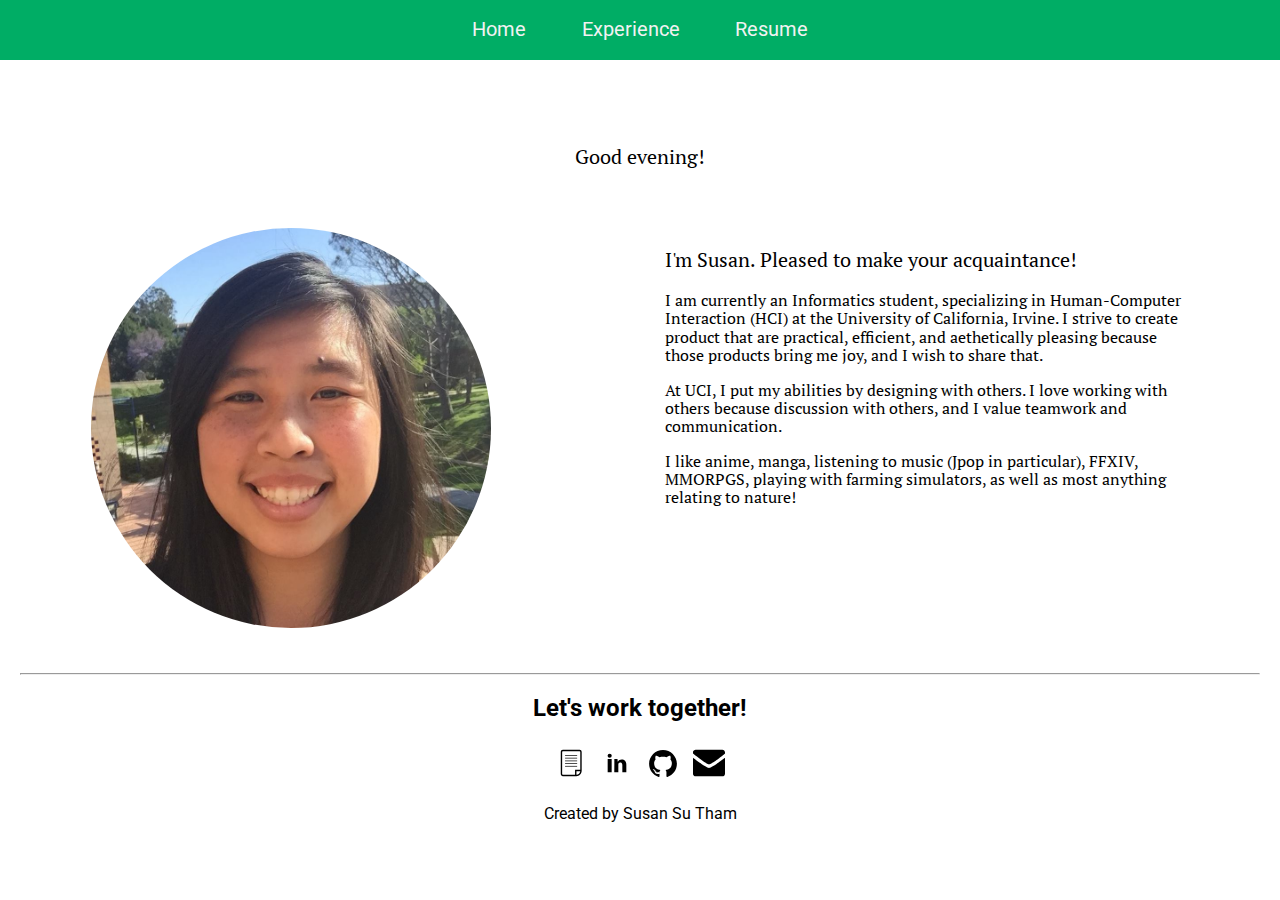
<file: index.html>
<!DOCTYPE html>
<!-- 
iframe usage was inspired by https://tyhopp.me/cv/ - I replaced his cv with my resume link
https://www.iconfinder.com/icons/216394/linkedin_social_icon#size=32
https://www.iconfinder.com/icons/928418/document_letter_note_page_paper_report_icon#size=32
https://www.iconfinder.com/icons/103176/email_mail_icon#size=32
https://www.iconfinder.com/icons/227579/mail_icon#size=32
https://www.iconfinder.com/icons/394187/github_icon#size=32

-->


<html lang="en">

    <head>
        <meta charset="utf-8">
        <meta name="viewport" content="width=device-width, initial-scale=1.0">

        <title>Susan Tham</title>

        <meta name="author" content="Susan Su Tham">
        <meta name="description" content="The Portfolio of Susan Tham">
        <link href="https://fonts.googleapis.com/css?family=PT+Sans|PT+Serif|Roboto" rel="stylesheet">
        <link href="style.css" rel="stylesheet">


    </head>

    <body>
        <header>
        <nav class="top-nav-bar">
            <ul>
                <li><a class="fade" href="index.html">Home</a></li>
                <li><a class="fade" href="pages/projects.html">Experience</a></li>
                <li><a class="fade" href="pages/resume.html">Resume</a></li>
            </ul>
        </nav>
        </header>
        
        <main>
        <p id="greeting"></p>

        
        <div id="introduction-container">
        <div><img id="headshot" class="introduction" src="assets/img/susanheadshot.jpg"></div>
        
        <div id="intro-paragraphs" class="introduction">
            <p id="intro-big">I'm Susan. Pleased to make your acquaintance!</p>
            <p>I am currently an Informatics student, specializing in Human-Computer Interaction (HCI) at the University of California, Irvine. I strive to create product that are practical, efficient, and aethetically pleasing because those products bring me joy, and I wish to share that. 
            </p>
            <p>At UCI, I put my abilities by designing with others. I love working with others because discussion with others, and I value teamwork and communication. </p>
            <p>I like anime, manga, listening to music (Jpop in particular), FFXIV, MMORPGS, playing with farming simulators, as well as most anything relating to nature!
            </p>
            
        </div>
        
        <div>
        </div>
        </div>
            
        </main>
        
        <footer class="footer-wrap">
            <hr>
            <div class="contact-me">

            <h2>Let's work together!</h2>
            <div id="contact-info">

                <a href="./pages/resume.html">
                    <img class="contact-icons" src="assets/img/if_Document_928418.svg"></a>

                <a href="https://www.linkedin.com/in/susantham963/" target="_blank">
                    <img class="contact-icons" id="in-icon" src="assets/img/if_social-linkedin_216394.svg"></a>

                <a href="https://github.com/susantham" target="_blank">
                    <img class="contact-icons" id="github-icon" src="assets/img/if_github_rounded_394187.svg"></a>

                <a href="mailto:susan.tham963@gmail.com" target="_blank">
                    <img class="contact-icons" id="mail-icon" src="assets/img/if_mail-24_103176.svg" alt="mailto:susan.tham963@gmail.com"> </a>
            </div>
            </div>
            
            <div>
                <p>Created by Susan Su Tham</p>
            </div>
        </footer>

        <script src="https://code.jquery.com/jquery-1.12.4.js" integrity="sha256-Qw82+bXyGq6MydymqBxNPYTaUXXq7c8v3CwiYwLLNXU=" crossorigin="anonymous"></script>

        <script src="assets/js/script.js"></script>
        <script>
            document.getElementById("greeting").innerHTML = todaydate();
        </script>

    

    </body>

</html>
</file>
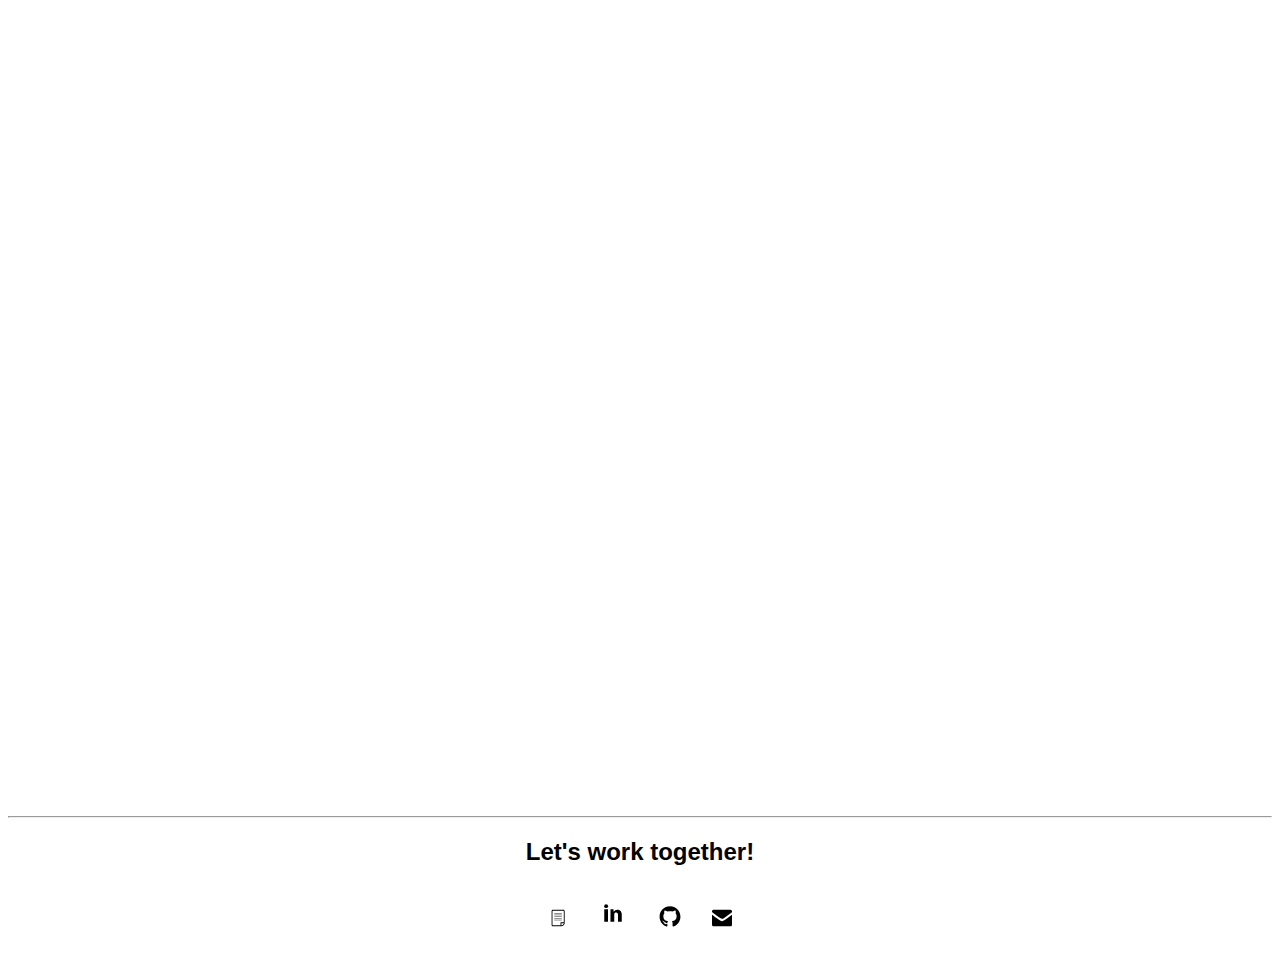
<file: resume.html>
<!DOCTYPE html>

<html>
    <head>
        <meta charset="utf-8">
        <meta name="viewport" content="width=device-width, initial-scale=1.0">

        <title>Susan Tham Resume</title>

        <meta name="author" content="Susan Su Tham">
        <meta name="description" content="Resume of Susan Tham">
        <link href="main.css" rel="stylesheet">
    </head>

    <body>
        
        
        <iframe id="resume-iframe" src="https://docs.google.com/viewerng/viewer?url=https://github.com/susantham/resume/raw/master/resume-Susan.pdf?pid=explorer&amp;efh=false&amp;a=v&amp;chrome=false&amp;embedded=true" style="width: 100%; height: 800px; display: block;" frameborder="0"></iframe>
    
        
        
        <div class="footer-wrap">
        <hr>
        <footer>
            <div class="contact-me">

            <h2>Let's work together!</h2>
            <div id="contact-info">

                <a href="./resume.html">
                    <img class="contact-icons" src="assets/if_Document_928418.svg"></a>

                <a href="https://www.linkedin.com/in/susantham963/">
                    <img class="contact-icons" id="in-icon" src="assets/if_social-linkedin_216394.svg"></a>

                <a href="https://github.com/susantham">
                    <img class="contact-icons" id="github-icon" src="assets/if_github_rounded_394187.svg"></a>

                <a href="mailto:susan.tham963@gmail.com">
                    <img class="contact-icons" id="mail-icon" src="assets/if_mail-24_103176.svg" alt="mailto:susan.tham963@gmail.com"> </a>
            </div>
            </div>
        </footer>
        </div>
    </body>
</html>
</file>
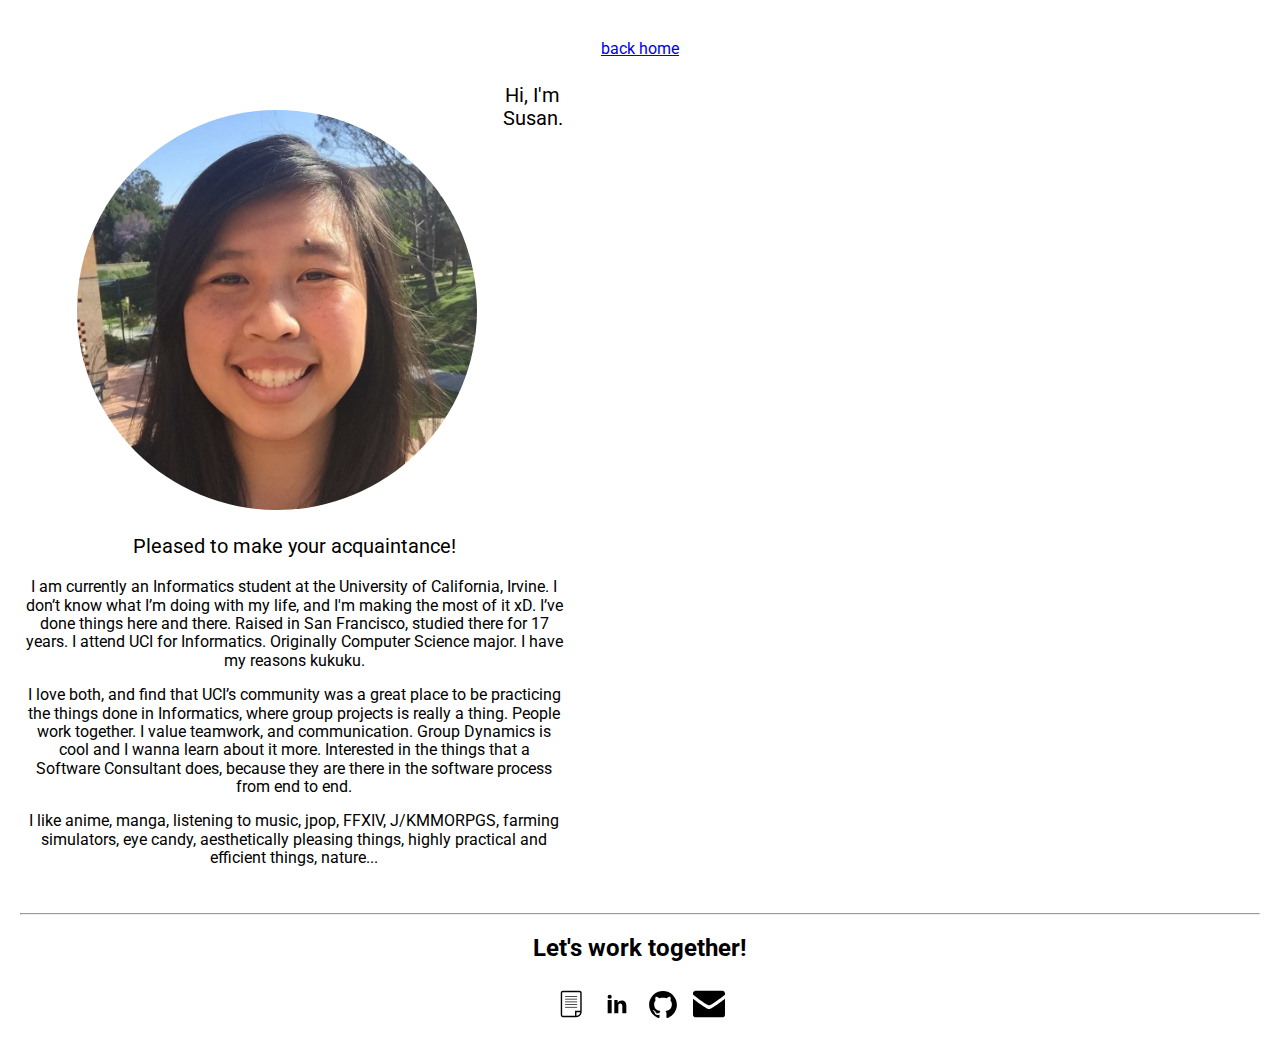
<file: pages/about.html>
<!DOCTYPE html>
<!-- 
iframe usage was inspired by https://tyhopp.me/cv/ - I replaced his cv with my resume link
https://www.iconfinder.com/icons/216394/linkedin_social_icon#size=32
https://www.iconfinder.com/icons/928418/document_letter_note_page_paper_report_icon#size=32
https://www.iconfinder.com/icons/103176/email_mail_icon#size=32
https://www.iconfinder.com/icons/227579/mail_icon#size=32
https://www.iconfinder.com/icons/394187/github_icon#size=32

-->


<html lang="en">

    <head>
        <meta charset="utf-8">
        <meta name="viewport" content="width=device-width, initial-scale=1.0">

        <title>Susan Tham</title>

        <meta name="author" content="Susan Su Tham">
        <meta name="description" content="The Portfolio of Susan Tham">
        <link href="https://fonts.googleapis.com/css?family=PT+Sans|PT+Serif|Roboto" rel="stylesheet">
        <link href="../style.css" rel="stylesheet">

    </head>

    <body>
        <a href="../index.html">back home</a>

        <div id="introduction-container">
        <img id="headshot" class="introduction" src="../assets/img/susanheadshot.jpg">
        
        <div id="intro-placeholder" class="introduction">
            <p id="intro-big">Hi, I'm Susan. Pleased to make your acquaintance!</p>
            <p>I am currently an Informatics student at the University of California, Irvine. I don’t know what I’m doing with my life, and I'm making the most of it xD. I’ve done things here and there. Raised in San Francisco, studied there for 17 years. I attend UCI for Informatics. Originally Computer Science major. I have my reasons kukuku.</p>
            <p>I love both, and find that UCI’s community was a great place to be practicing the things done in Informatics, where group projects is really a thing. People work together. I value teamwork, and communication. Group Dynamics is cool and I wanna learn about it more. Interested in the things that a Software Consultant does, because they are there in the software process from end to end. </p>
            <p>I like anime, manga, listening to music, jpop, FFXIV, J/KMMORPGS, farming simulators, eye candy, aesthetically pleasing things, highly practical and efficient things, nature...
            </p>
            
        </div>
        
        <div>
        </div>
        </div>
        
        <div class="footer-wrap">
        <footer>
            <hr>
            <div class="contact-me">

            <h2>Let's work together!</h2>
            <div id="contact-info">

                <a href="./pages/resume.html">
                    <img class="contact-icons" src="../assets/img/if_Document_928418.svg"></a>

                <a href="https://www.linkedin.com/in/susantham963/" target="_blank">
                    <img class="contact-icons" id="in-icon" src="../assets/img/if_social-linkedin_216394.svg"></a>

                <a href="https://github.com/susantham" target="_blank">
                    <img class="contact-icons" id="github-icon" src="../assets/img/if_github_rounded_394187.svg"></a>

                <a href="mailto:susan.tham963@gmail.com" target="_blank">
                    <img class="contact-icons" id="mail-icon" src="../assets/img/if_mail-24_103176.svg" alt="mailto:susan.tham963@gmail.com"> </a>
            </div>
            </div>    
        </footer>
        </div>

    </body>

</html>
</file>
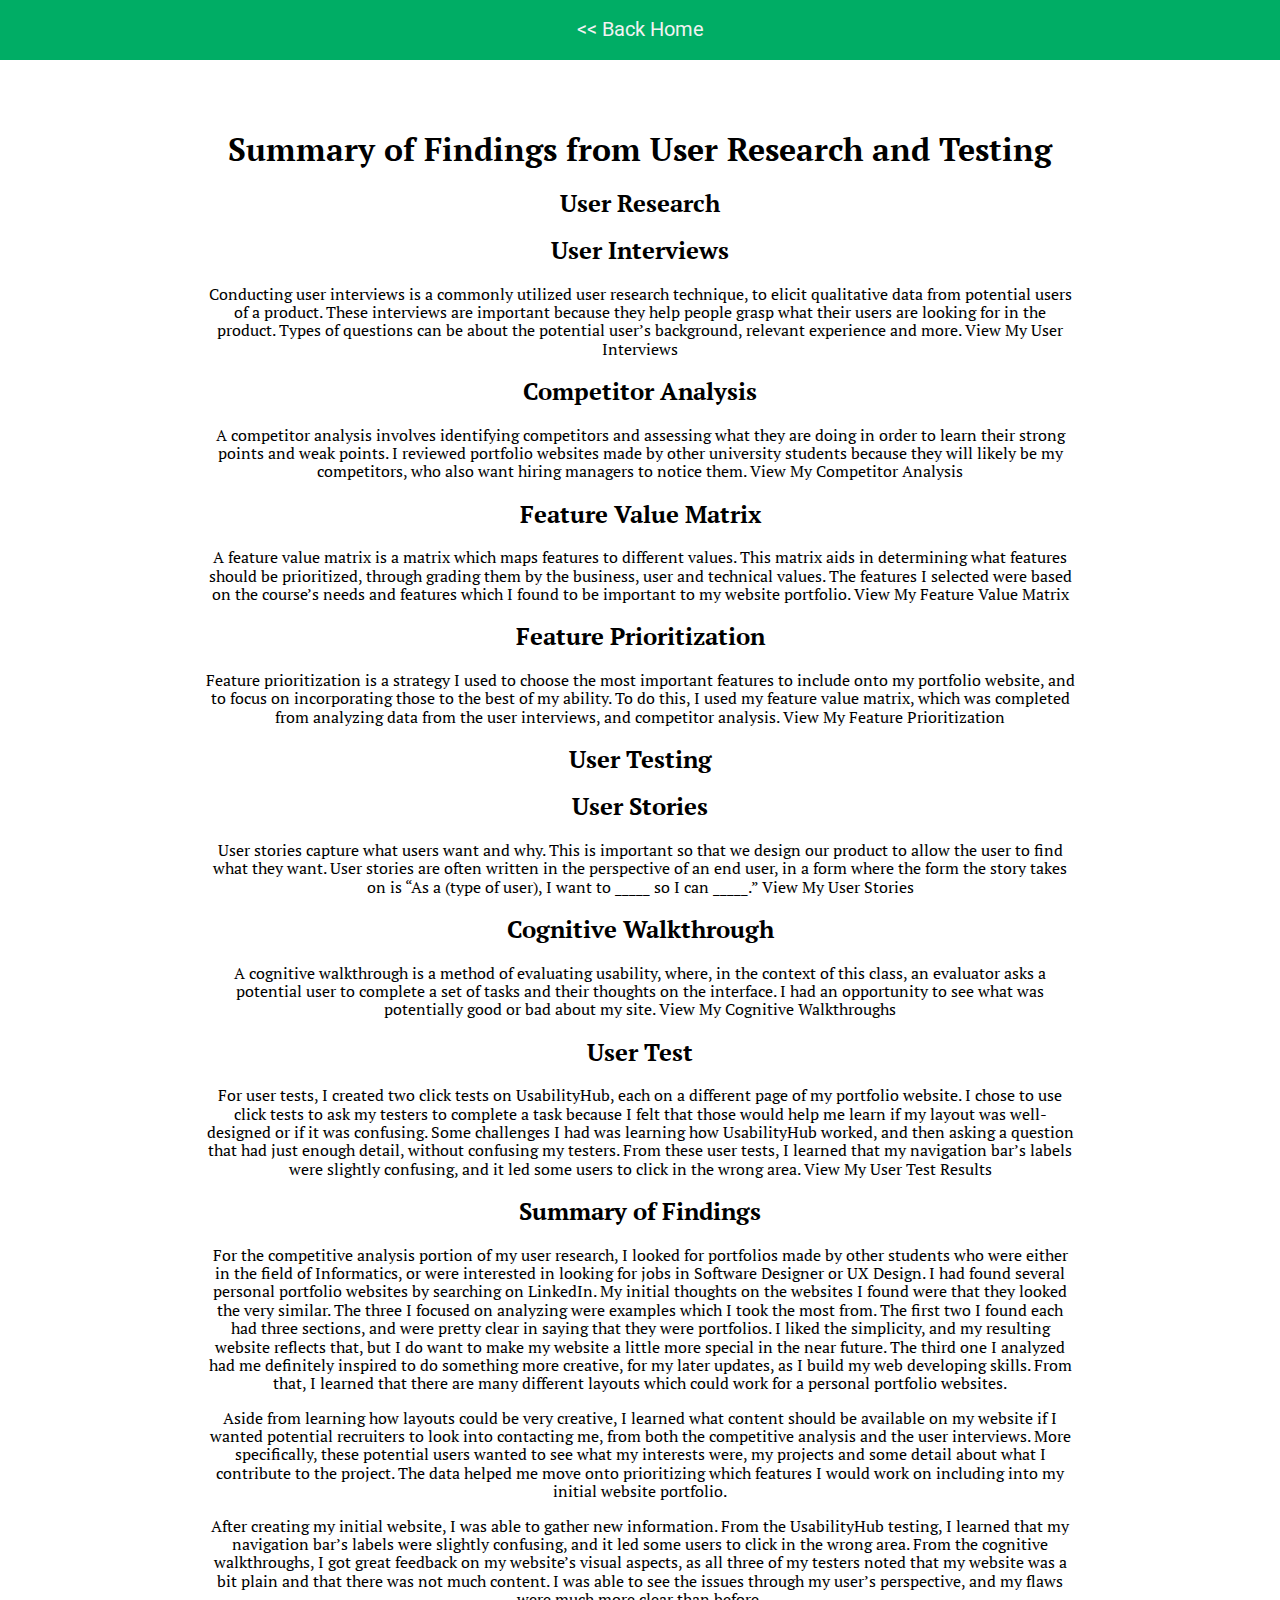
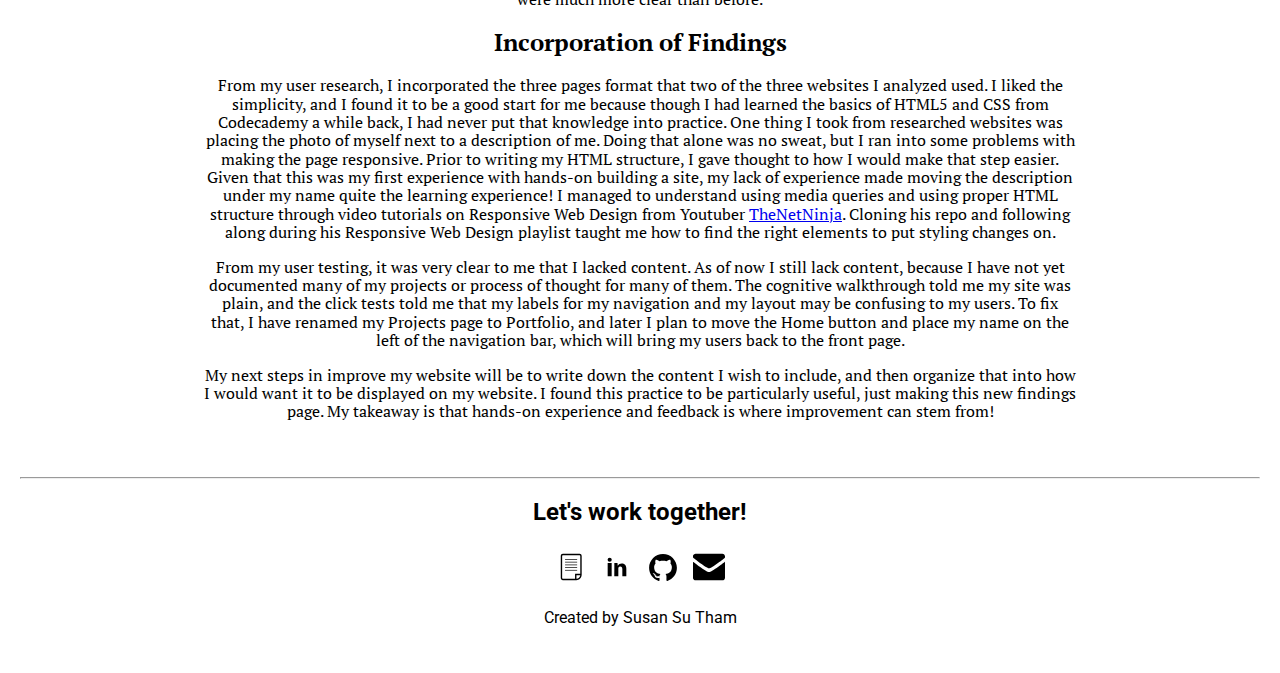
<file: pages/final.html>
<!DOCTYPE html>
<html lang="en">
    <head>
        <meta charset="utf-8">
        <meta name="viewport" content="width=device-width, initial-scale=1.0">

        <title>Final Project Part 2</title>

        <meta name="author" content="Susan Su Tham">
        <meta name="Final Project Part 2" content="Susan Tham's Summary of Findings">
        <link href="https://fonts.googleapis.com/css?family=PT+Sans|PT+Serif|Roboto" rel="stylesheet">
        <link href="../style.css" rel="stylesheet">
    </head>
        
    <body>
        <header>
        <nav class="top-nav-bar">
            <a href="../index.html">&lt;&lt; Back Home</a>
        </nav>
        </header>
        
        <main>
            
            <header><h1>Summary of Findings from User Research and Testing</h1></header>

<section class="findings">
    <header><h2>User Research</h2></header>

<article>
    <header><h2>User Interviews</h2></header>
<p>Conducting user interviews is a commonly utilized user research technique, to elicit qualitative data from potential users of a product. These interviews are important because they help people grasp what their users are looking for in the product. Types of questions can be about the potential user’s background, relevant experience and more.
    View My User Interviews</p>
</article>
    <article>
        <header><h2>Competitor Analysis</h2></header>
<p>A competitor analysis involves identifying competitors and assessing what they are doing in order to learn their strong points and weak points. I reviewed portfolio websites made by other university students because they will likely be my competitors, who also want hiring managers to notice them.
    View My Competitor Analysis</p>
    </article>
    <article>
        <header><h2>Feature Value Matrix</h2></header>
<p>A feature value matrix is a matrix which maps features to different values. This matrix aids in determining what features should be prioritized, through grading them by the business, user and technical values. The features I selected were based on the course’s needs and features which I found to be important to my website portfolio.
    View My Feature Value Matrix</p>
    </article>
    <article>
    
        <header><h2>Feature Prioritization</h2></header>
<p>Feature prioritization is a strategy I used to choose the most important features to include onto my portfolio website, and to focus on incorporating those to the best of my ability. To do this, I used my feature value matrix, which was completed from analyzing data from the user interviews, and competitor analysis.
    View My Feature Prioritization</p>
    </article>
    
            </section>
            <section class="findings">
                <header><h2>User Testing</h2></header>
    <article>
                
        <header><h2>User Stories</h2></header>
<p>User stories capture what users want and why. This is important so that we design our product to allow the user to find what they want. User stories are often written in the perspective of an end user, in a form where the form the story takes on is “As a (type of user), I want to _____ so I can _____.” 
    View My User Stories</p>
                </article>
    <article>
        <header><h2>Cognitive Walkthrough</h2></header>
<p>A cognitive walkthrough is a method of evaluating usability, where, in the context of this class, an evaluator asks a potential user to complete a set of tasks and their thoughts on the interface. I had an opportunity to see what was potentially good or bad about my site. 

    View My Cognitive Walkthroughs</p>
                </article>
    <article>
                
        <header><h2>User Test</h2></header>
<p>For user tests, I created two click tests on UsabilityHub, each on a different page of my portfolio website. I chose to use click tests to ask my testers to complete a task because I felt that those would help me learn if my layout was well-designed or if it was confusing. Some challenges I had was learning how UsabilityHub worked, and then asking a question that had just enough detail, without confusing my testers. From these user tests, I learned that my navigation bar’s labels were slightly confusing, and it led some users to click in the wrong area.
    View My User Test Results</p>
                </article>
            </section>
            <section class="findings">
        <header><h2>Summary of Findings</h2></header>
        <p>For the competitive analysis portion of my user research, I looked for portfolios made by other students who were either in the field of Informatics, or were interested in looking for jobs in Software Designer or UX Design. I had found several personal portfolio websites by searching on LinkedIn. My initial thoughts on the websites I found were that they looked the very similar. The three I focused on analyzing were examples which I took the most from. The first two I found each had three sections, and were pretty clear in saying that they were portfolios. I liked the simplicity, and my resulting website reflects that, but I do want to make my website a little more special in the near future. The third one I analyzed had me definitely inspired to do something more creative, for my later updates, as I build my web developing skills. From that, I learned that there are many different layouts which could work for a personal portfolio websites.</p>
        <p>Aside from learning how layouts could be very creative, I learned what content should be available on my website if I wanted potential recruiters to look into contacting me, from both the competitive analysis and the user interviews. More specifically, these potential users wanted to see what my interests were, my projects and some detail about what I contribute to the project. The data helped me move onto prioritizing which features I would work on including into my initial website portfolio.</p>
        <p>After creating my initial website, I was able to gather new information. From the UsabilityHub testing, I learned that my navigation bar’s labels were slightly confusing, and it led some users to click in the wrong area. From the cognitive walkthroughs, I got great feedback on my website’s visual aspects, as all three of my testers noted that my website was a bit plain and that there was not much content. I was able to see the issues through my user’s perspective, and my flaws were much more clear than before.</p>
     </section>
            <section class="findings">
                <header><h2>Incorporation of Findings</h2></header>
                <p>From my user research, I incorporated the three pages format that two of the three websites I analyzed used. I liked the simplicity, and I found it to be a good start for me because though I had learned the basics of HTML5 and CSS from Codecademy a while back, I had never put that knowledge into practice. One thing I took from researched websites was placing the photo of myself next to a description of me. Doing that alone was no sweat, but I ran into some problems with making the page responsive. Prior to writing my HTML structure, I gave thought to how I would make that step easier. Given that this was my first experience with hands-on building a site, my lack of experience made moving the description under my name quite the learning experience! I managed to understand using media queries and using proper HTML structure through video tutorials on Responsive Web Design from Youtuber <a href=“https://www.youtube.com/channel/UCW5YeuERMmlnqo4oq8vwUpg/” target="_blank">TheNetNinja</a>. Cloning his repo and following along during his Responsive Web Design playlist taught me how to find the right elements to put styling changes on.</p>
                <p>From my user testing, it was very clear to me that I lacked content. As of now I still lack content, because I have not yet documented many of my projects or process of thought for many of them. The cognitive walkthrough told me my site was plain, and the click tests told me that my labels for my navigation and my layout may be confusing to my users. To fix that, I have renamed my Projects page to Portfolio, and later I plan to move the Home button and place my name on the left of the navigation bar, which will bring my users back to the front page. </p>
                <p>My next steps in improve my website will be to write down the content I wish to include, and then organize that into how I would want it to be displayed on my website. I found this practice to be particularly useful, just making this new findings page. My takeaway is that hands-on experience and feedback is where improvement can stem from! </p>
            </section>
            
        </main>
            
        
        <footer class="footer-wrap">
            <hr>
            <div class="contact-me">

            <h2>Let's work together!</h2>
            <div id="contact-info">

                <a href="resume.html">
                    <img class="contact-icons" src="../assets/img/if_Document_928418.svg"></a>

                <a href="https://www.linkedin.com/in/susantham963/" target="_blank">
                    <img class="contact-icons" id="in-icon" src="../assets/img/if_social-linkedin_216394.svg"></a>

                <a href="https://github.com/susantham" target="_blank">
                    <img class="contact-icons" id="github-icon" src="../assets/img/if_github_rounded_394187.svg"></a>

                <a href="mailto:susan.tham963@gmail.com" target="_blank">
                    <img class="contact-icons" id="mail-icon" src="../assets/img/if_mail-24_103176.svg" alt="mailto:susan.tham963@gmail.com"> </a>
            </div>
            </div>   
            
            <div>
                <p>Created by Susan Su Tham</p>
            </div>
        </footer>
        
    </body>
    
    
</html>
</file>
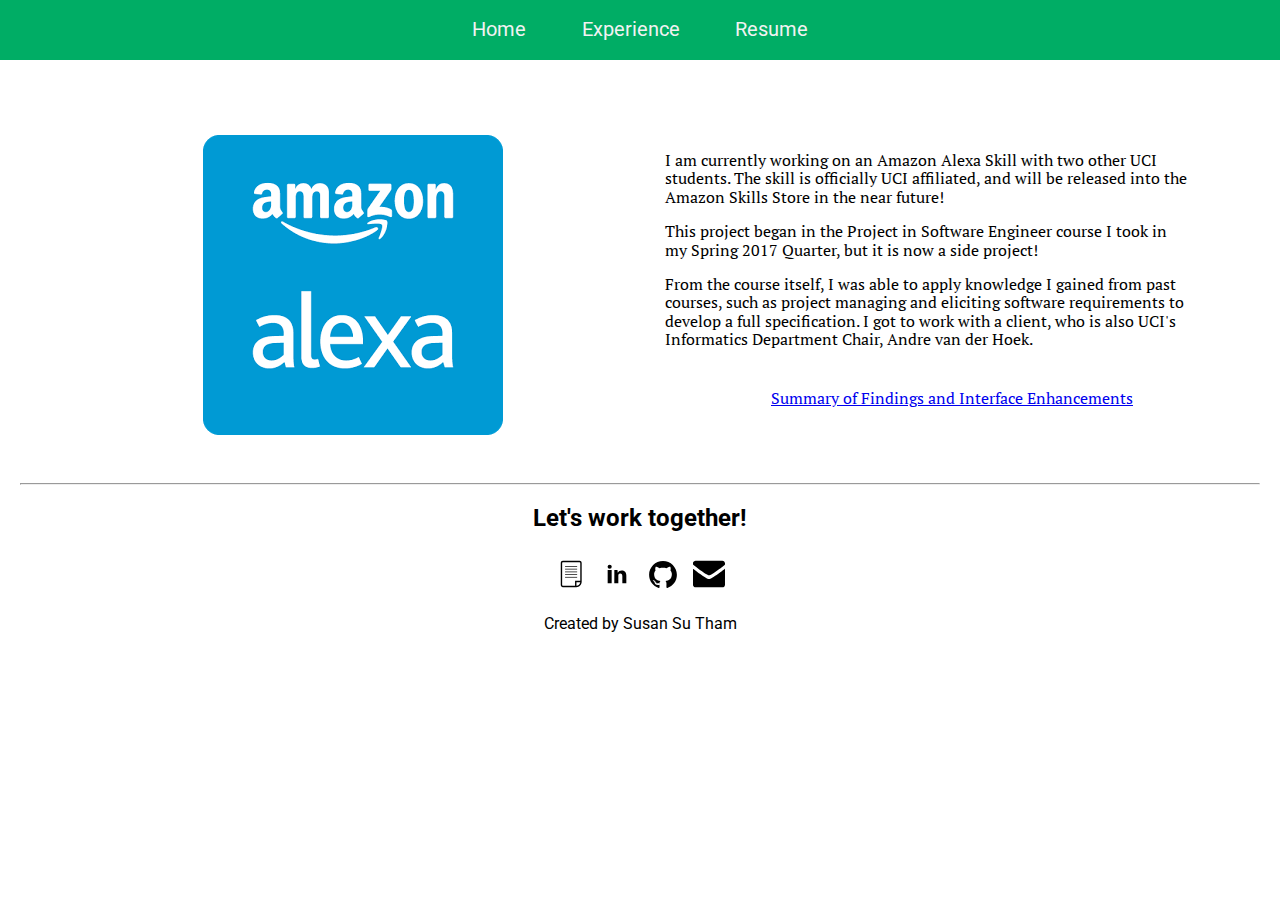
<file: pages/projects.html>
<!DOCTYPE html>
<!-- 
iframe usage was inspired by https://tyhopp.me/cv/ - I replaced his cv with my resume link
https://www.iconfinder.com/icons/216394/linkedin_social_icon#size=32
https://www.iconfinder.com/icons/928418/document_letter_note_page_paper_report_icon#size=32
https://www.iconfinder.com/icons/103176/email_mail_icon#size=32
https://www.iconfinder.com/icons/227579/mail_icon#size=32
https://www.iconfinder.com/icons/394187/github_icon#size=32

-->


<html lang="en">
    
    <head>
        <meta charset="utf-8">
        <meta name="viewport" content="width=device-width, initial-scale=1.0">

        <title>Susan Tham's Projects</title>

        <meta name="author" content="Susan Su Tham">
        <meta name="description" content="Projects by Susan Tham">
        <link href="https://fonts.googleapis.com/css?family=PT+Sans|PT+Serif|Roboto" rel="stylesheet">
        <link href="../style.css" rel="stylesheet">


    </head>

    <body>
        <header>
        <nav class="top-nav-bar">
            <ul>
                <li><a class="fade" href="../index.html">Home</a></li>
                <li><a class="fade" href="projects.html">Experience</a></li>
                <li><a class="fade" href="resume.html">Resume</a></li>
            </ul>
        </nav>
        </header>
        
        <main>
        
            <div id="projects-list">
                <div id="alexa-img" class="alexa-project">
                    <img src="../assets/img/Amazon_Alexa_App_Logo.png">
                </div>
                <div id="alexa-desc" class="alexa-project">
                <p>
                <p>I am currently working on an Amazon Alexa Skill with two other UCI students. The skill is officially UCI affiliated, and will be released into the Amazon Skills Store in the near future!
                </p>
                <p>This project began in the Project in Software Engineer course I took in my Spring 2017 Quarter, but it is now a side project!</p>
                <p>From the course itself, I was able to apply knowledge I gained from past courses, such as project managing and eliciting software requirements to develop a full specification. I got to work with a client, who is also UCI's Informatics Department Chair, Andre van der Hoek.
                </p>
                
            </div>
            </div>
            
            <a href="final.html">Summary of Findings and Interface Enhancements</a>
            
            
        </main>
            
        
        <footer class="footer-wrap">
            <hr>
            <div class="contact-me">

            <h2>Let's work together!</h2>
            <div id="contact-info">

                <a href="resume.html">
                    <img class="contact-icons" src="../assets/img/if_Document_928418.svg"></a>

                <a href="https://www.linkedin.com/in/susantham963/" target="_blank">
                    <img class="contact-icons" id="in-icon" src="../assets/img/if_social-linkedin_216394.svg"></a>

                <a href="https://github.com/susantham" target="_blank">
                    <img class="contact-icons" id="github-icon" src="../assets/img/if_github_rounded_394187.svg"></a>

                <a href="mailto:susan.tham963@gmail.com" target="_blank">
                    <img class="contact-icons" id="mail-icon" src="../assets/img/if_mail-24_103176.svg" alt="mailto:susan.tham963@gmail.com"> </a>
            </div>
            </div>   
            
            <div>
                <p>Created by Susan Su Tham</p>
            </div>
        </footer>
        
        <script src="https://code.jquery.com/jquery-1.12.4.js" integrity="sha256-Qw82+bXyGq6MydymqBxNPYTaUXXq7c8v3CwiYwLLNXU=" crossorigin="anonymous"></script>

        <script src="../assets/js/script.js"></script>

    </body>

</html>
</file>
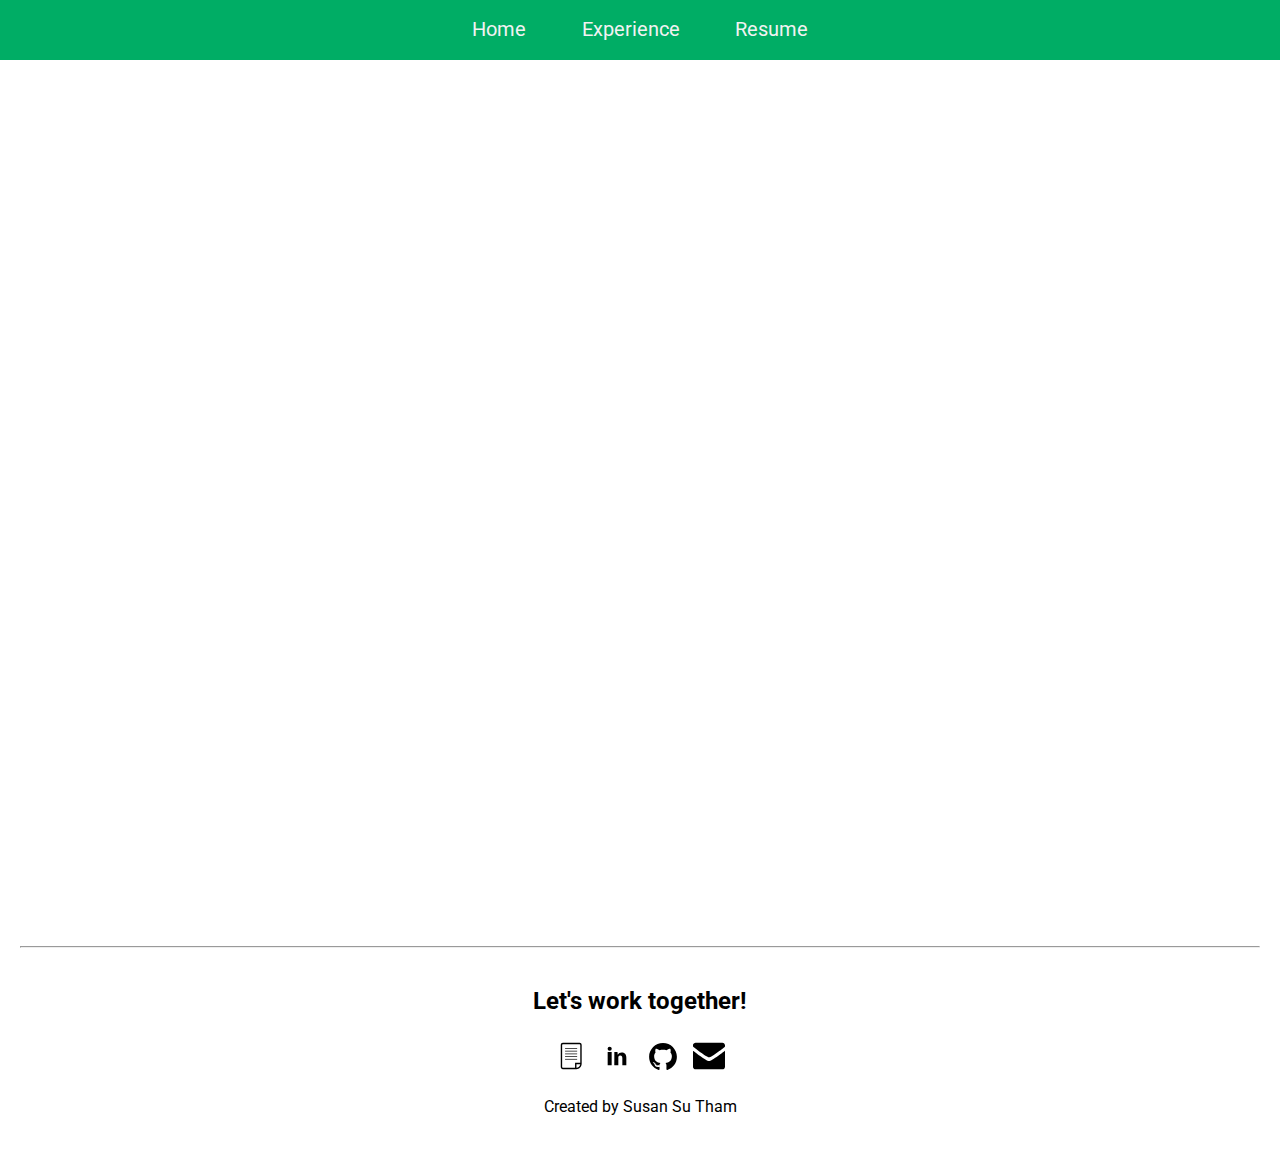
<file: pages/resume.html>
<!DOCTYPE html>

<html>
    <head>
        <meta charset="utf-8">
        <meta name="viewport" content="width=device-width, initial-scale=1.0">

        <title>Susan Tham's Resume</title>

        <meta name="author" content="Susan Su Tham">
        <meta name="description" content="Susan Tham's Resume">
        <link href="https://fonts.googleapis.com/css?family=PT+Sans|PT+Serif|Roboto" rel="stylesheet">
        <link href="../style.css" rel="stylesheet">


    </head>

    <body>
        <header>
        <nav class="top-nav-bar">
            <ul>
                <li><a class="fade" href="../index.html">Home</a></li>
                <li><a class="fade" href="projects.html">Experience</a></li>
                <li><a class="fade" href="resume.html">Resume</a></li>
            </ul>
        </nav>
        </header>
        
        <main>
        <iframe id="resume-iframe" src="https://docs.google.com/viewerng/viewer?url=https://github.com/susantham/resume/raw/master/resume-Susan.pdf?pid=explorer&amp;efh=false&amp;a=v&amp;chrome=false&amp;embedded=true" style="width: 100%; height: 800px; display: block;" frameborder="0"></iframe>
    
        </main>
        
        <hr>
        <footer class="footer-wrap">
            <div class="contact-me">

            <h2>Let's work together!</h2>
            <div id="contact-info">

                <a href="resume.html">
                    <img class="contact-icons" src="../assets/img/if_Document_928418.svg"></a>

                <a href="https://www.linkedin.com/in/susantham963/">
                    <img class="contact-icons" id="in-icon" src="../assets/img/if_social-linkedin_216394.svg"></a>

                <a href="https://github.com/susantham">
                    <img class="contact-icons" id="github-icon" src="../assets/img/if_github_rounded_394187.svg"></a>

                <a href="mailto:susan.tham963@gmail.com">
                    <img class="contact-icons" id="mail-icon" src="../assets/img/if_mail-24_103176.svg" alt="mailto:susan.tham963@gmail.com"> </a>
            </div>
            </div>
            <div>
                <p>Created by Susan Su Tham</p>
            </div>
        </footer>
        
        <script src="https://code.jquery.com/jquery-1.12.4.js" integrity="sha256-Qw82+bXyGq6MydymqBxNPYTaUXXq7c8v3CwiYwLLNXU=" crossorigin="anonymous"></script>

        <script src="../assets/js/script.js"></script>
    </body>
</html>
</file>
<file: style.css>
/*! normalize.css v6.0.0 | MIT License | github.com/necolas/normalize.css */

/* Document
   ========================================================================== */

/**
 * 1. Correct the line height in all browsers.
 * 2. Prevent adjustments of font size after orientation changes in
 *    IE on Windows Phone and in iOS.
 */

html {
  line-height: 1.15; /* 1 */
  -ms-text-size-adjust: 100%; /* 2 */
  -webkit-text-size-adjust: 100%; /* 2 */
}

/* Sections
   ========================================================================== */

/**
 * Add the correct display in IE 9-.
 */

article,
aside,
footer,
header,
nav,
section {
  display: block;
}

/**
 * Correct the font size and margin on `h1` elements within `section` and
 * `article` contexts in Chrome, Firefox, and Safari.
 */

h1 {
  font-size: 2em;
  margin: 0.67em 0;
}

/* Grouping content
   ========================================================================== */

/**
 * Add the correct display in IE 9-.
 * 1. Add the correct display in IE.
 */

figcaption,
figure,
main { /* 1 */
  display: block;
}

/**
 * Add the correct margin in IE 8.
 */

figure {
  margin: 1em 40px;
}

/**
 * 1. Add the correct box sizing in Firefox.
 * 2. Show the overflow in Edge and IE.
 */

hr {
  box-sizing: content-box; /* 1 */
  height: 0; /* 1 */
  overflow: visible; /* 2 */
}

/**
 * 1. Correct the inheritance and scaling of font size in all browsers.
 * 2. Correct the odd `em` font sizing in all browsers.
 */

pre {
  font-family: monospace, monospace; /* 1 */
  font-size: 1em; /* 2 */
}

/* Text-level semantics
   ========================================================================== */

/**
 * 1. Remove the gray background on active links in IE 10.
 * 2. Remove gaps in links underline in iOS 8+ and Safari 8+.
 */

a {
  background-color: transparent; /* 1 */
  -webkit-text-decoration-skip: objects; /* 2 */
}

/**
 * 1. Remove the bottom border in Chrome 57- and Firefox 39-.
 * 2. Add the correct text decoration in Chrome, Edge, IE, Opera, and Safari.
 */

abbr[title] {
  border-bottom: none; /* 1 */
  text-decoration: underline; /* 2 */
  text-decoration: underline dotted; /* 2 */
}

/**
 * Prevent the duplicate application of `bolder` by the next rule in Safari 6.
 */

b,
strong {
  font-weight: inherit;
}

/**
 * Add the correct font weight in Chrome, Edge, and Safari.
 */

b,
strong {
  font-weight: bolder;
}

/**
 * 1. Correct the inheritance and scaling of font size in all browsers.
 * 2. Correct the odd `em` font sizing in all browsers.
 */

code,
kbd,
samp {
  font-family: monospace, monospace; /* 1 */
  font-size: 1em; /* 2 */
}

/**
 * Add the correct font style in Android 4.3-.
 */

dfn {
  font-style: italic;
}

/**
 * Add the correct background and color in IE 9-.
 */

mark {
  background-color: #ff0;
  color: #000;
}

/**
 * Add the correct font size in all browsers.
 */

small {
  font-size: 80%;
}

/**
 * Prevent `sub` and `sup` elements from affecting the line height in
 * all browsers.
 */

sub,
sup {
  font-size: 75%;
  line-height: 0;
  position: relative;
  vertical-align: baseline;
}

sub {
  bottom: -0.25em;
}

sup {
  top: -0.5em;
}

/* Embedded content
   ========================================================================== */

/**
 * Add the correct display in IE 9-.
 */

audio,
video {
  display: inline-block;
}

/**
 * Add the correct display in iOS 4-7.
 */

audio:not([controls]) {
  display: none;
  height: 0;
}

/**
 * Remove the border on images inside links in IE 10-.
 */

img {
  border-style: none;
}

/**
 * Hide the overflow in IE.
 */

svg:not(:root) {
  overflow: hidden;
}

/* Forms
   ========================================================================== */

/**
 * Remove the margin in Firefox and Safari.
 */

button,
input,
optgroup,
select,
textarea {
  margin: 0;
}

/**
 * Show the overflow in IE.
 * 1. Show the overflow in Edge.
 */

button,
input { /* 1 */
  overflow: visible;
}

/**
 * Remove the inheritance of text transform in Edge, Firefox, and IE.
 * 1. Remove the inheritance of text transform in Firefox.
 */

button,
select { /* 1 */
  text-transform: none;
}

/**
 * 1. Prevent a WebKit bug where (2) destroys native `audio` and `video`
 *    controls in Android 4.
 * 2. Correct the inability to style clickable types in iOS and Safari.
 */

button,
html [type="button"], /* 1 */
[type="reset"],
[type="submit"] {
  -webkit-appearance: button; /* 2 */
}

/**
 * Remove the inner border and padding in Firefox.
 */

button::-moz-focus-inner,
[type="button"]::-moz-focus-inner,
[type="reset"]::-moz-focus-inner,
[type="submit"]::-moz-focus-inner {
  border-style: none;
  padding: 0;
}

/**
 * Restore the focus styles unset by the previous rule.
 */

button:-moz-focusring,
[type="button"]:-moz-focusring,
[type="reset"]:-moz-focusring,
[type="submit"]:-moz-focusring {
  outline: 1px dotted ButtonText;
}

/**
 * 1. Correct the text wrapping in Edge and IE.
 * 2. Correct the color inheritance from `fieldset` elements in IE.
 * 3. Remove the padding so developers are not caught out when they zero out
 *    `fieldset` elements in all browsers.
 */

legend {
  box-sizing: border-box; /* 1 */
  color: inherit; /* 2 */
  display: table; /* 1 */
  max-width: 100%; /* 1 */
  padding: 0; /* 3 */
  white-space: normal; /* 1 */
}

/**
 * 1. Add the correct display in IE 9-.
 * 2. Add the correct vertical alignment in Chrome, Firefox, and Opera.
 */

progress {
  display: inline-block; /* 1 */
  vertical-align: baseline; /* 2 */
}

/**
 * Remove the default vertical scrollbar in IE.
 */

textarea {
  overflow: auto;
}

/**
 * 1. Add the correct box sizing in IE 10-.
 * 2. Remove the padding in IE 10-.
 */

[type="checkbox"],
[type="radio"] {
  box-sizing: border-box; /* 1 */
  padding: 0; /* 2 */
}

/**
 * Correct the cursor style of increment and decrement buttons in Chrome.
 */

[type="number"]::-webkit-inner-spin-button,
[type="number"]::-webkit-outer-spin-button {
  height: auto;
}

/**
 * 1. Correct the odd appearance in Chrome and Safari.
 * 2. Correct the outline style in Safari.
 */

[type="search"] {
  -webkit-appearance: textfield; /* 1 */
  outline-offset: -2px; /* 2 */
}

/**
 * Remove the inner padding and cancel buttons in Chrome and Safari on macOS.
 */

[type="search"]::-webkit-search-cancel-button,
[type="search"]::-webkit-search-decoration {
  -webkit-appearance: none;
}

/**
 * 1. Correct the inability to style clickable types in iOS and Safari.
 * 2. Change font properties to `inherit` in Safari.
 */

::-webkit-file-upload-button {
  -webkit-appearance: button; /* 1 */
  font: inherit; /* 2 */
}

/* Interactive
   ========================================================================== */

/*
 * Add the correct display in IE 9-.
 * 1. Add the correct display in Edge, IE, and Firefox.
 */

details, /* 1 */
menu {
  display: block;
}

/*
 * Add the correct display in all browsers.
 */

summary {
  display: list-item;
}

/* Scripting
   ========================================================================== */

/**
 * Add the correct display in IE 9-.
 */

canvas {
  display: inline-block;
}

/**
 * Add the correct display in IE.
 */

template {
  display: none;
}

/* Hidden
   ========================================================================== */

/**
 * Add the correct display in IE 10-.
 */

[hidden] {
  display: none;
}


/* Start of my own CSS
   ========================================================================== */

body {
    font-family: 'Roboto', sans-serif;
    text-align: center;
    margin: auto;
    padding-top: 40px;
    
}


/* 
    https://www.w3schools.com/howto/howto_css_fixed_menu.asp 
*/

.top-nav-bar {
  background-color: rgb(0, 173, 101);
  height: 60px;
  position: fixed;
  top: 0;
  transition: top 0.2s ease-in-out;
  width: 100%;

}

.top-nav-bar a {
  float: none;
  display: inline-block;
  color: #f2f2f2;
  text-align: center;
  padding: 18px 2%;
  text-decoration: none;
  font-size: 20px;
}

.top-nav-bar ul {
    list-style-type: none;
    margin: 0;
    padding: 0;
}

.top-nav-bar ul li {
    display: inline;
}

/*


*/

/*
    simple fade for nav items by c.bavota:
    https://bavotasan.com/2011/a-simple-fade-with-css3/
*/

.fade {
   opacity: 1;
   transition: opacity .25s ease-in-out;
   -moz-transition: opacity .25s ease-in-out;
   -webkit-transition: opacity .25s ease-in-out;
   }

.fade:hover {
  opacity: 0.8;
}



main {
  font-family: 'PT Serif', 'serif';
  padding: 16px;
  margin-top: 30px;
  padding-top: 40px;

}


.introduction {
    width: 42%;
    margin: 2%;
}

#headshot {
    float:left;
    border-radius: 50%;
    margin-left: 6%;
    max-width: 400px;
    max-height: 400px;
}


#intro-paragraphs {
    float: right;
    margin-right: 6%;
    text-align: left;
    line-height: 1.15;

}

#intro-big {
    font-size: 20px;
}

#greeting {
    padding: 15px;
    vertical-align: middle;
    font-size: 20px;
    transition: 
}

.contact-me {
    text-align: center;
}

.contact-icons {
    width: 20px;
    height: 20px;
    text-align: center;
    margin: 5px;
    
}

#github-icon {
    width: 24px;
    height: 24px;
}

#in-icon {
    width: 30px;
    height: 30px;
}

.contact-icons, #github-icon, #in-icon {
    width: 2em;
    height: 2em;
}


.footer-wrap {
    width: 100%;
    display: inline-block;
    font-family: 'Roboto', sans-serif;
    margin-bottom: 30px;

}

hr {
    margin: 20px;
}

/*project alexa section*/
.alexa-project {
    width: 42%;
    margin: 2%;
}

#alexa-img{
    float:left;
    margin-left: 6%;
}


#alexa-desc {
    float: right;
    margin-right: 6%;
    text-align: left;
    line-height: 1.15;
}

.findings {
    text-align: center;
    margin-left: 15%;
    margin-right: 15%;
    margin-bottom: 20px;
}

/* MEDIA QUERIES */

@media screen and (max-width: 768px) { 


.top-nav-bar a {
  padding: 18px 3%;
  font-size: 1.5em;
}

main {
  font-family: 'PT Serif', 'serif';
  padding: 16px;
  margin: 30px;
}

    
.contact-icons, #github-icon, #in-icon {
    width: 2em;
    height: 2em;
}

#headshot, #alexa-img {
    float: none;
    clear: right;
    vertical-align: center;
    width: 60%;
}

#intro-paragraphs, #alexa-desc {
    float: none;
    clear: left;
    text-align: justify;
    width: 80%;
    margin:auto;
}
    
#intro-big {
    text-align: left;
}

.findings {
    text-align: center;
    margin-left: 10%;
    margin-right: 10%;
}
    
}


@media screen and (max-width: 480px) { 

#headshot, #alexa-img {
    width: 250px;
    height: 250px;
    margin: 5%;
}
#alexa-desc {
    margin-top: 70px;
}
    
.contact-icons, #github-icon, #in-icon {
    width: 4em;
    height: 4em;
}

.findings {
    text-align: center;
    margin: 3%;
}

    
@media screen and (max-width: 420px) { 
.top-nav-bar a {
  padding: 20px 2%;

}

.top-nav-bar {
  height: 70px;
}

} 
  
@media screen and (max-width: 380px) { 
.top-nav-bar a {
  padding: 18px 3%;
  font-size: 1.1em;
}

.top-nav-bar {
  height: 60px;
}

.findings {
    text-align: center;
    margin: 1%;
}
    
    
}
    
}
</file>
<file: main.css>
/*! normalize.css v6.0.0 | MIT License | github.com/necolas/normalize.css */

/* Document
   ========================================================================== */

/**
 * 1. Correct the line height in all browsers.
 * 2. Prevent adjustments of font size after orientation changes in
 *    IE on Windows Phone and in iOS.
 */

html {
  line-height: 1.15; /* 1 */
  -ms-text-size-adjust: 100%; /* 2 */
  -webkit-text-size-adjust: 100%; /* 2 */
}

/* Sections
   ========================================================================== */

/**
 * Add the correct display in IE 9-.
 */

article,
aside,
footer,
header,
nav,
section {
  display: block;
}

/**
 * Correct the font size and margin on `h1` elements within `section` and
 * `article` contexts in Chrome, Firefox, and Safari.
 */

h1 {
  font-size: 2em;
  margin: 0.67em 0;
}

/* Grouping content
   ========================================================================== */

/**
 * Add the correct display in IE 9-.
 * 1. Add the correct display in IE.
 */

figcaption,
figure,
main { /* 1 */
  display: block;
}

/**
 * Add the correct margin in IE 8.
 */

figure {
  margin: 1em 40px;
}

/**
 * 1. Add the correct box sizing in Firefox.
 * 2. Show the overflow in Edge and IE.
 */

hr {
  box-sizing: content-box; /* 1 */
  height: 0; /* 1 */
  overflow: visible; /* 2 */
}

/**
 * 1. Correct the inheritance and scaling of font size in all browsers.
 * 2. Correct the odd `em` font sizing in all browsers.
 */

pre {
  font-family: monospace, monospace; /* 1 */
  font-size: 1em; /* 2 */
}

/* Text-level semantics
   ========================================================================== */

/**
 * 1. Remove the gray background on active links in IE 10.
 * 2. Remove gaps in links underline in iOS 8+ and Safari 8+.
 */

a {
  background-color: transparent; /* 1 */
  -webkit-text-decoration-skip: objects; /* 2 */
}

/**
 * 1. Remove the bottom border in Chrome 57- and Firefox 39-.
 * 2. Add the correct text decoration in Chrome, Edge, IE, Opera, and Safari.
 */

abbr[title] {
  border-bottom: none; /* 1 */
  text-decoration: underline; /* 2 */
  text-decoration: underline dotted; /* 2 */
}

/**
 * Prevent the duplicate application of `bolder` by the next rule in Safari 6.
 */

b,
strong {
  font-weight: inherit;
}

/**
 * Add the correct font weight in Chrome, Edge, and Safari.
 */

b,
strong {
  font-weight: bolder;
}

/**
 * 1. Correct the inheritance and scaling of font size in all browsers.
 * 2. Correct the odd `em` font sizing in all browsers.
 */

code,
kbd,
samp {
  font-family: monospace, monospace; /* 1 */
  font-size: 1em; /* 2 */
}

/**
 * Add the correct font style in Android 4.3-.
 */

dfn {
  font-style: italic;
}

/**
 * Add the correct background and color in IE 9-.
 */

mark {
  background-color: #ff0;
  color: #000;
}

/**
 * Add the correct font size in all browsers.
 */

small {
  font-size: 80%;
}

/**
 * Prevent `sub` and `sup` elements from affecting the line height in
 * all browsers.
 */

sub,
sup {
  font-size: 75%;
  line-height: 0;
  position: relative;
  vertical-align: baseline;
}

sub {
  bottom: -0.25em;
}

sup {
  top: -0.5em;
}

/* Embedded content
   ========================================================================== */

/**
 * Add the correct display in IE 9-.
 */

audio,
video {
  display: inline-block;
}

/**
 * Add the correct display in iOS 4-7.
 */

audio:not([controls]) {
  display: none;
  height: 0;
}

/**
 * Remove the border on images inside links in IE 10-.
 */

img {
  border-style: none;
}

/**
 * Hide the overflow in IE.
 */

svg:not(:root) {
  overflow: hidden;
}

/* Forms
   ========================================================================== */

/**
 * Remove the margin in Firefox and Safari.
 */

button,
input,
optgroup,
select,
textarea {
  margin: 0;
}

/**
 * Show the overflow in IE.
 * 1. Show the overflow in Edge.
 */

button,
input { /* 1 */
  overflow: visible;
}

/**
 * Remove the inheritance of text transform in Edge, Firefox, and IE.
 * 1. Remove the inheritance of text transform in Firefox.
 */

button,
select { /* 1 */
  text-transform: none;
}

/**
 * 1. Prevent a WebKit bug where (2) destroys native `audio` and `video`
 *    controls in Android 4.
 * 2. Correct the inability to style clickable types in iOS and Safari.
 */

button,
html [type="button"], /* 1 */
[type="reset"],
[type="submit"] {
  -webkit-appearance: button; /* 2 */
}

/**
 * Remove the inner border and padding in Firefox.
 */

button::-moz-focus-inner,
[type="button"]::-moz-focus-inner,
[type="reset"]::-moz-focus-inner,
[type="submit"]::-moz-focus-inner {
  border-style: none;
  padding: 0;
}

/**
 * Restore the focus styles unset by the previous rule.
 */

button:-moz-focusring,
[type="button"]:-moz-focusring,
[type="reset"]:-moz-focusring,
[type="submit"]:-moz-focusring {
  outline: 1px dotted ButtonText;
}

/**
 * 1. Correct the text wrapping in Edge and IE.
 * 2. Correct the color inheritance from `fieldset` elements in IE.
 * 3. Remove the padding so developers are not caught out when they zero out
 *    `fieldset` elements in all browsers.
 */

legend {
  box-sizing: border-box; /* 1 */
  color: inherit; /* 2 */
  display: table; /* 1 */
  max-width: 100%; /* 1 */
  padding: 0; /* 3 */
  white-space: normal; /* 1 */
}

/**
 * 1. Add the correct display in IE 9-.
 * 2. Add the correct vertical alignment in Chrome, Firefox, and Opera.
 */

progress {
  display: inline-block; /* 1 */
  vertical-align: baseline; /* 2 */
}

/**
 * Remove the default vertical scrollbar in IE.
 */

textarea {
  overflow: auto;
}

/**
 * 1. Add the correct box sizing in IE 10-.
 * 2. Remove the padding in IE 10-.
 */

[type="checkbox"],
[type="radio"] {
  box-sizing: border-box; /* 1 */
  padding: 0; /* 2 */
}

/**
 * Correct the cursor style of increment and decrement buttons in Chrome.
 */

[type="number"]::-webkit-inner-spin-button,
[type="number"]::-webkit-outer-spin-button {
  height: auto;
}

/**
 * 1. Correct the odd appearance in Chrome and Safari.
 * 2. Correct the outline style in Safari.
 */

[type="search"] {
  -webkit-appearance: textfield; /* 1 */
  outline-offset: -2px; /* 2 */
}

/**
 * Remove the inner padding and cancel buttons in Chrome and Safari on macOS.
 */

[type="search"]::-webkit-search-cancel-button,
[type="search"]::-webkit-search-decoration {
  -webkit-appearance: none;
}

/**
 * 1. Correct the inability to style clickable types in iOS and Safari.
 * 2. Change font properties to `inherit` in Safari.
 */

::-webkit-file-upload-button {
  -webkit-appearance: button; /* 1 */
  font: inherit; /* 2 */
}

/* Interactive
   ========================================================================== */

/*
 * Add the correct display in IE 9-.
 * 1. Add the correct display in Edge, IE, and Firefox.
 */

details, /* 1 */
menu {
  display: block;
}

/*
 * Add the correct display in all browsers.
 */

summary {
  display: list-item;
}

/* Scripting
   ========================================================================== */

/**
 * Add the correct display in IE 9-.
 */

canvas {
  display: inline-block;
}

/**
 * Add the correct display in IE.
 */

template {
  display: none;
}

/* Hidden
   ========================================================================== */

/**
 * Add the correct display in IE 10-.
 */

[hidden] {
  display: none;
}


/* Start of my own CSS
   ========================================================================== */

body {
    font-family: 'Roboto', sans-serif;
    text-align: center;
}

.contact-me {
    text-align: center;
}

.contact-icons {
    width: 20px;
    height: 20px;
    text-align: center;
    margin: 1%;
    
}

#github-icon {
    width: 24px;
    height: 24px;
}

#in-icon {
    width: 30px;
    height: 30px;
}



.footer-wrap {
    width: 100%;
}
</file>
